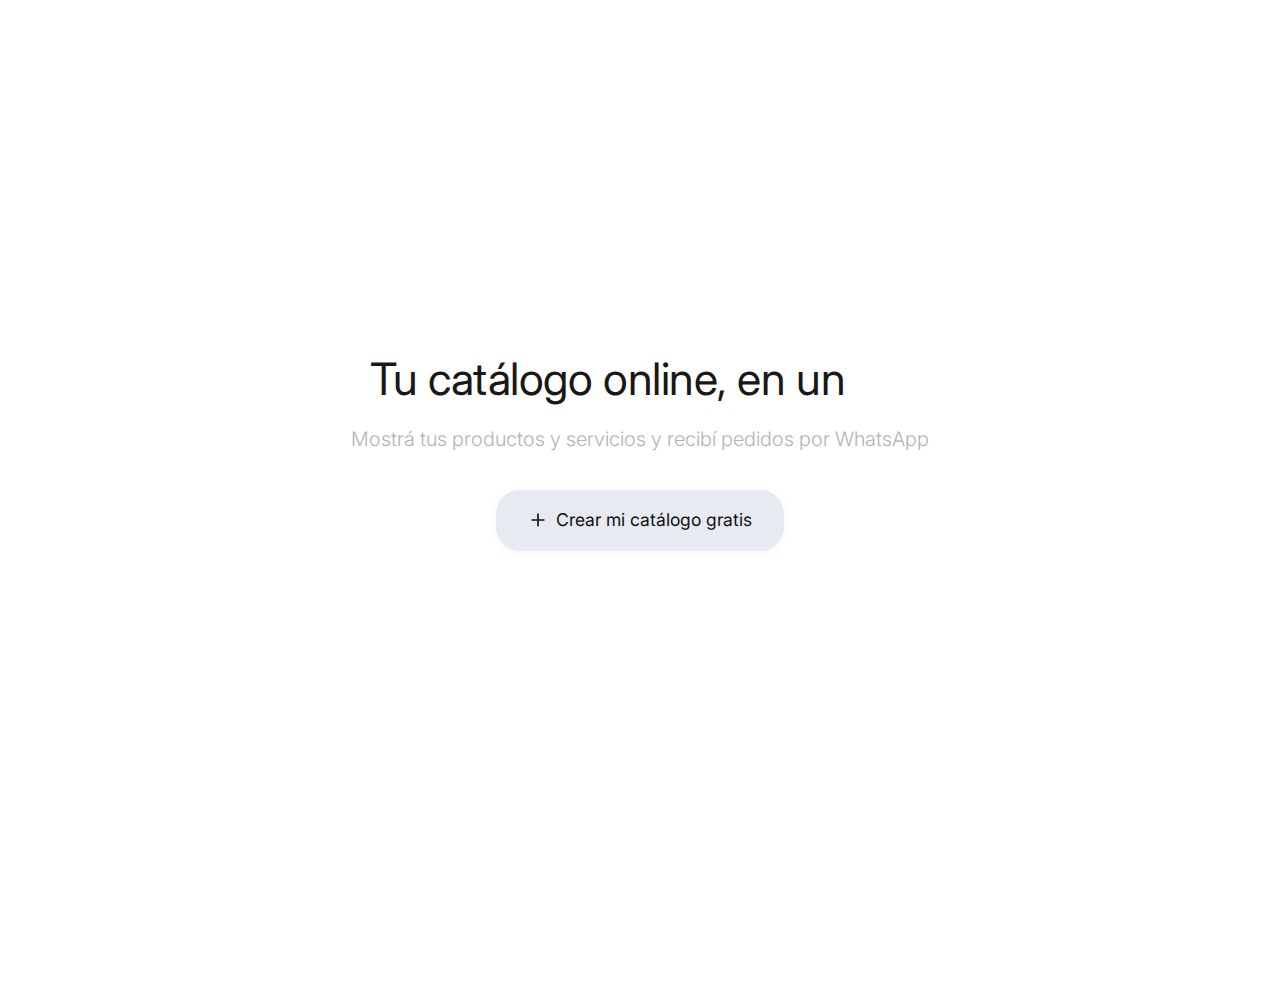
<file: index.html>
<!DOCTYPE html>
<html lang="es">
<head>
  <meta charset="UTF-8">
  <meta name="viewport" content="width=device-width, initial-scale=1.0">
  <title>Catálogo Interactivo - Mostrá tus productos como un profesional</title>
  <link rel="preconnect" href="https://fonts.googleapis.com">
  <link rel="preconnect" href="https://fonts.gstatic.com" crossorigin>
  <link href="https://fonts.googleapis.com/css2?family=Inter:wght@100;200;300;400;500&display=swap" rel="stylesheet">
  <link rel="stylesheet" href="css/style.css">
</head>
<body>
  <main class="hero">
    <div class="hero-content">
      <h1>Tu catálogo online,<br class="mobile-br"> en un <img src="assets/img/clic.png" alt="clic" class="clic-appear clic-img"></h1>
      <p>Mostrá tus productos y servicios<br class="mobile-br"> y recibí pedidos por WhatsApp</p>
      <a href="formulario.html" class="cta-button">
        <svg viewBox="0 0 24 24" fill="none">
          <path d="M12 5v14M5 12h14" stroke="currentColor" stroke-width="2" stroke-linecap="round" stroke-linejoin="round"/>
        </svg>
        Crear mi catálogo gratis
      </a>
    </div>
  </main>
  <footer class="footer">
    <div class="footer-text">Catálogo Interactivo · 2025</div>
  </footer>
</body>
</html>
</file>
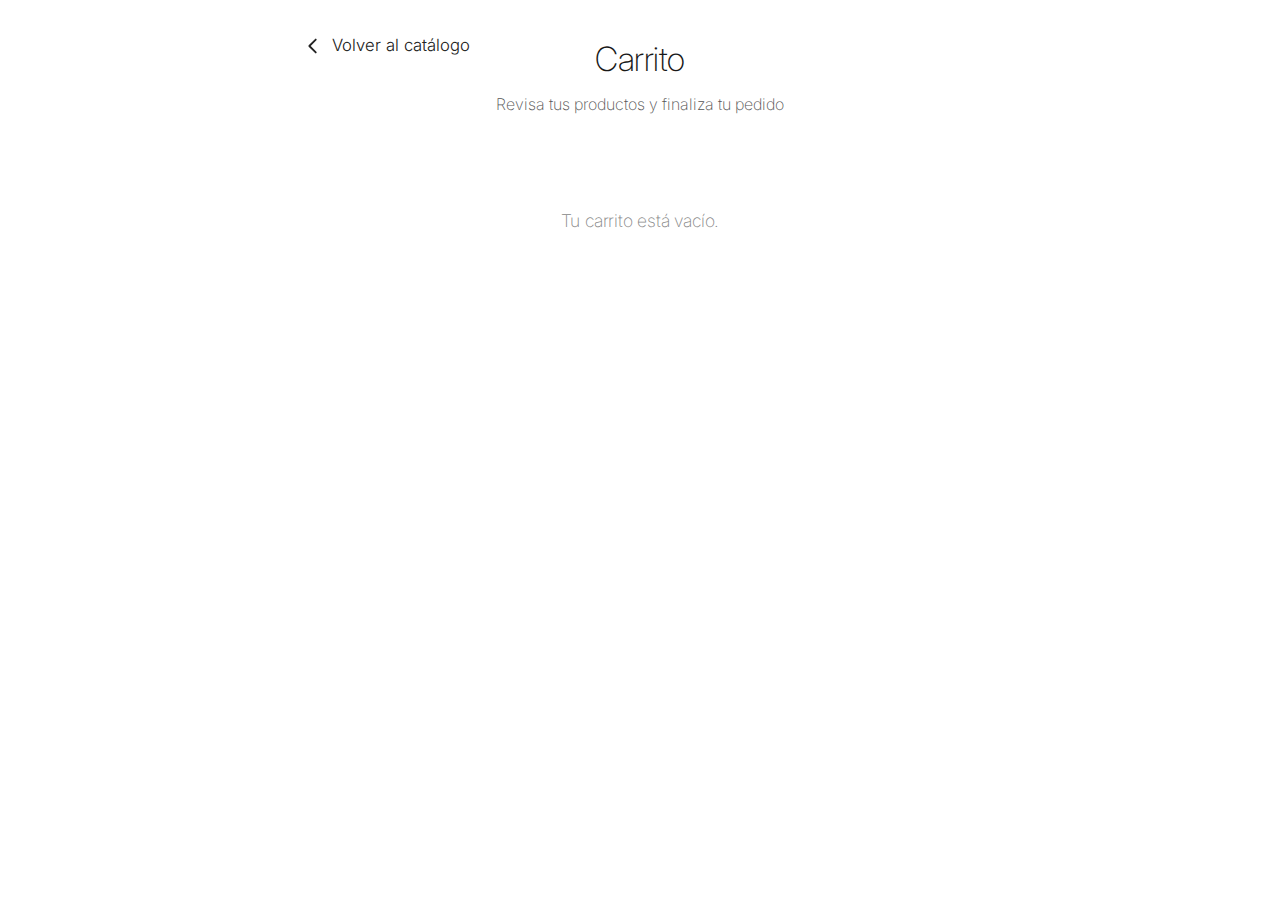
<file: carrito.html>
<!DOCTYPE html>
<html lang="es">
<head>
  <meta charset="UTF-8">
  <meta name="viewport" content="width=device-width, initial-scale=1.0">
  <title>Carrito</title>
  <link rel="preconnect" href="https://fonts.googleapis.com">
  <link rel="preconnect" href="https://fonts.gstatic.com" crossorigin>
  <link href="https://fonts.googleapis.com/css2?family=Inter:wght@100;200;300;400&display=swap" rel="stylesheet">
  <link rel="stylesheet" href="css/style.css">
</head>
<body>
  <header>
    <a href="catalogo.html" class="volver-catalogo">
      <svg viewBox="0 0 24 24" width="22" height="22" fill="none"><path d="M15 19l-7-7 7-7" stroke="currentColor" stroke-width="2" stroke-linecap="round" stroke-linejoin="round"/></svg>
      Volver al catálogo
    </a>
    <h1>Carrito</h1>
    <p>Revisa tus productos y finaliza tu pedido</p>
  </header>
  <main>
    <div id="carritoLista" class="carrito-lista"></div>
    <div id="sinCarrito" class="sin-carrito" style="display:none;">Tu carrito está vacío.</div>
    <div id="carritoTotal" class="carrito-total" style="display:none;">Total: <span>$0.00</span></div>
    <div id="carritoAcciones" class="carrito-acciones" style="display:none;">
      <button id="btnVaciar" class="btn-whatsapp btn-vaciar">
        <svg viewBox="0 0 20 20" fill="none">
          <path d="M3 6h14" stroke="currentColor" stroke-width="1.2" stroke-linecap="round"/>
          <path d="M8 6V4a2 2 0 0 1 2-2h0a2 2 0 0 1 2 2v2" stroke="currentColor" stroke-width="1.2" stroke-linecap="round"/>
          <path d="M15 6v10a2 2 0 0 1-2 2H7a2 2 0 0 1-2-2V6" stroke="currentColor" stroke-width="1.2" stroke-linecap="round"/>
        </svg>
        Vaciar carrito
      </button>
      <a id="btnWhatsapp" class="btn-whatsapp" href="#" target="_blank" rel="noopener">
        <svg viewBox="0 0 20 20" fill="none"><circle cx="10" cy="10" r="8.5" stroke="#222" stroke-width="1.1"/><path d="M7.5 8.5C7.5 8.5 8.5 11 12 12.5" stroke="#222" stroke-width="1.1" stroke-linecap="round"/><path d="M10 2C5.58 2 2 5.58 2 10C2 11.85 2.69 13.55 3.85 14.85L2.5 18L6.15 16.15C7.45 17.31 9.15 18 11 18C15.42 18 19 14.42 19 10C19 5.58 15.42 2 11 2Z" stroke="#222" stroke-width="1.1"/></svg>
        Finalizar pedido por WhatsApp
      </a>
         </div>
   </main>
   
   <!-- Modal de confirmación -->
   <div id="modalBg" class="modal-bg" style="display:none;">
     <div class="modal">
       <div class="modal-icon">
         <svg viewBox="0 0 20 20" fill="none">
           <path d="M3 6h14" stroke="currentColor" stroke-width="1.2" stroke-linecap="round"/>
           <path d="M8 6V4a2 2 0 0 1 2-2h0a2 2 0 0 1 2 2v2" stroke="currentColor" stroke-width="1.2" stroke-linecap="round"/>
           <path d="M15 6v10a2 2 0 0 1-2 2H7a2 2 0 0 1-2-2V6" stroke="currentColor" stroke-width="1.2" stroke-linecap="round"/>
         </svg>
       </div>
       <div class="modal-title">¿Vaciar carrito?</div>
       <div class="modal-text">Esta acción eliminará todos los productos del carrito. No se puede deshacer.</div>
       <div class="modal-buttons">
         <button id="btnCancelar" class="modal-btn modal-btn-cancel">Cancelar</button>
         <button id="btnConfirmar" class="modal-btn modal-btn-confirm">Vaciar carrito</button>
       </div>
     </div>
   </div>
  <script>
    // --- Utilidades ---
    const carritoKey = 'carrito';
    const fallbackImg = 'assets/img/fallback.png';
    function getImagenValida(url) {
      if (!url || url.trim() === '') return '';
      try { 
        new URL(url); 
        return url; 
      } catch { 
        return ''; 
      }
    }
    // --- Estado ---
    let carrito = [];
    // --- Selectores ---
    const carritoLista = document.getElementById('carritoLista');
    const sinCarrito = document.getElementById('sinCarrito');
    const carritoTotal = document.getElementById('carritoTotal');
    const carritoAcciones = document.getElementById('carritoAcciones');
    const btnWhatsapp = document.getElementById('btnWhatsapp');
    const btnVaciar = document.getElementById('btnVaciar');
    
    // --- Modal ---
    const modalBg = document.getElementById('modalBg');
    const btnCancelar = document.getElementById('btnCancelar');
    const btnConfirmar = document.getElementById('btnConfirmar');
    // --- Cargar y renderizar ---
    function cargarCarrito() {
      const data = localStorage.getItem(carritoKey);
      carrito = data ? JSON.parse(data) : [];
    }
    function renderizarCarrito() {
      carritoLista.innerHTML = '';
      if (!carrito.length) {
        sinCarrito.style.display = '';
        carritoTotal.style.display = 'none';
        carritoAcciones.style.display = 'none';
        return;
      }
      sinCarrito.style.display = 'none';
      carritoTotal.style.display = '';
      carritoAcciones.style.display = '';
      let total = 0;
      carrito.forEach((prod, idx) => {
        const item = document.createElement('div');
        item.className = 'carrito-item';
        
        // Verificar si el producto tiene imagen válida
        const imagenValida = getImagenValida(prod.imagen);
        const tieneImagen = imagenValida !== '';
        
        if (tieneImagen) {
          // Imagen
          const img = document.createElement('img');
          img.className = 'carrito-img';
          img.src = imagenValida;
          img.alt = prod.nombre;
          item.appendChild(img);
        } else {
          // Sin imagen - agregar placeholder invisible para mantener alineación
          const placeholder = document.createElement('div');
          placeholder.className = 'carrito-img-placeholder';
          item.appendChild(placeholder);
        }
        // Info
        const info = document.createElement('div');
        info.className = 'carrito-info';
        const nombre = document.createElement('div');
        nombre.className = 'carrito-nombre';
        nombre.textContent = prod.nombre;
        info.appendChild(nombre);
        const precio = document.createElement('div');
        precio.className = 'carrito-precio';
        precio.textContent = `$${Number(prod.precio).toFixed(2)}`;
        info.appendChild(precio);
        
        // Controles de cantidad
        const cantidadControls = document.createElement('div');
        cantidadControls.className = 'carrito-cantidad-controls';
        
        const btnMenos = document.createElement('button');
        btnMenos.className = 'cantidad-btn';
        btnMenos.textContent = '−';
        btnMenos.onclick = () => cambiarCantidad(idx, -1);
        if ((prod.cantidad || 1) <= 1) {
          btnMenos.disabled = true;
        }
        
        const cantidadDisplay = document.createElement('div');
        cantidadDisplay.className = 'cantidad-display';
        cantidadDisplay.textContent = prod.cantidad || 1;
        
        const btnMas = document.createElement('button');
        btnMas.className = 'cantidad-btn';
        btnMas.textContent = '+';
        btnMas.onclick = () => cambiarCantidad(idx, 1);
        
        cantidadControls.appendChild(btnMenos);
        cantidadControls.appendChild(cantidadDisplay);
        cantidadControls.appendChild(btnMas);
        info.appendChild(cantidadControls);
        item.appendChild(info);
        // Eliminar
        const btnEliminar = document.createElement('button');
        btnEliminar.className = 'carrito-eliminar';
        btnEliminar.innerHTML = `<svg viewBox="0 0 20 20" fill="none"><line x1="5.5" y1="5.5" x2="14.5" y2="14.5" stroke="#222" stroke-width="1.1" stroke-linecap="round"/><line x1="14.5" y1="5.5" x2="5.5" y2="14.5" stroke="#222" stroke-width="1.1" stroke-linecap="round"/></svg>`;
        btnEliminar.onclick = () => eliminarProducto(idx);
        item.appendChild(btnEliminar);
        carritoLista.appendChild(item);
        total += (Number(prod.precio) * (prod.cantidad || 1));
      });
      carritoTotal.querySelector('span').textContent = `$${total.toFixed(2)}`;
      btnWhatsapp.href = generarLinkWhatsapp();
    }
    // --- Eliminar producto ---
    function eliminarProducto(idx) {
      const prod = carrito[idx];
      carrito.splice(idx, 1);
      localStorage.setItem(carritoKey, JSON.stringify(carrito));
      renderizarCarrito();
      mostrarFeedback(`Eliminado: ${prod.nombre}`);
    }
    
    // --- Modal de confirmación ---
    function mostrarModalVaciar() {
      modalBg.style.display = 'flex';
      setTimeout(() => { btnCancelar.focus(); }, 100);
    }
    
    function cerrarModal() {
      modalBg.style.display = 'none';
    }
    
    function vaciarCarrito() {
      localStorage.removeItem(carritoKey);
      carrito = [];
      renderizarCarrito();
      cerrarModal();
      mostrarFeedback('Carrito vaciado');
    }
    
    // --- Cambiar cantidad ---
    function cambiarCantidad(idx, delta) {
      const prod = carrito[idx];
      const nuevaCantidad = (prod.cantidad || 1) + delta;
      
      if (nuevaCantidad <= 0) {
        // Si la cantidad llega a 0, eliminar el producto
        eliminarProducto(idx);
        return;
      }
      
      // Limitar a máximo 99 productos
      if (nuevaCantidad > 99) {
        mostrarFeedback('Máximo 99 unidades por producto');
        return;
      }
      
      prod.cantidad = nuevaCantidad;
      localStorage.setItem(carritoKey, JSON.stringify(carrito));
      renderizarCarrito();
      
      const mensaje = delta > 0 ? `+1 ${prod.nombre}` : `-1 ${prod.nombre}`;
      mostrarFeedback(mensaje);
    }
    // --- WhatsApp link ---
    function generarLinkWhatsapp() {
      if (!carrito.length) return '#';
      let mensaje = '¡Hola! Quiero pedir lo siguiente:%0A';
      let total = 0;
      carrito.forEach(prod => {
        mensaje += `• ${prod.nombre} x${prod.cantidad || 1} - $${Number(prod.precio).toFixed(2)}%0A`;
        total += (Number(prod.precio) * (prod.cantidad || 1));
      });
      mensaje += `%0ATotal: $${total.toFixed(2)}`;
      return `https://wa.me/?text=${mensaje}`;
    }
    // --- Feedback visual ---
    function mostrarFeedback(msg) {
      const toast = document.createElement('div');
      toast.textContent = msg;
      toast.style.position = 'fixed';
      toast.style.bottom = '32px';
      toast.style.left = '50%';
      toast.style.transform = 'translateX(-50%)';
      toast.style.background = '#fff';
      toast.style.color = '#181818';
      toast.style.fontFamily = 'Inter, system-ui, sans-serif';
      toast.style.fontWeight = '200';
      toast.style.fontSize = '1.05rem';
      toast.style.padding = '10px 22px';
      toast.style.borderRadius = '999px';
      toast.style.boxShadow = '0 2px 16px 0 rgba(30,32,37,0.10)';
      toast.style.zIndex = '2000';
      toast.style.opacity = '0';
      toast.style.transition = 'opacity .22s cubic-bezier(.4,0,.2,1)';
      document.body.appendChild(toast);
      setTimeout(() => { toast.style.opacity = '1'; }, 10);
      setTimeout(() => { toast.style.opacity = '0'; }, 1700);
      setTimeout(() => { toast.remove(); }, 2000);
    }
    // --- Event listeners ---
    btnVaciar.onclick = mostrarModalVaciar;
    btnCancelar.onclick = cerrarModal;
    btnConfirmar.onclick = vaciarCarrito;

    // --- Finalizar compra: limpieza y redirección después de WhatsApp ---
    btnWhatsapp.addEventListener('click', function(e) {
      // Permitir abrir WhatsApp (por enlace)
      setTimeout(() => {
        localStorage.removeItem(carritoKey);
        mostrarFeedback('¡Gracias por tu compra!');
        setTimeout(() => {
          window.location.href = 'index.html';
        }, 1200);
      }, 500); // Da tiempo a WhatsApp abrirse
    });
    
    // Cerrar modal con Escape
    document.addEventListener('keydown', (e) => {
      if (e.key === 'Escape' && modalBg.style.display === 'flex') {
        cerrarModal();
      }
    });
    
    // Cerrar modal al hacer clic fuera
    modalBg.onclick = (e) => {
      if (e.target === modalBg) {
        cerrarModal();
      }
    };
    
    // --- Inicialización ---
    cargarCarrito();
    renderizarCarrito();
  </script>
</body>
</html>
</file>
<file: css/style.css>
/* Paleta y variables globales */
:root {
  --color-bg: #fff;
  --color-text: #222;
  --color-text-secondary: #b3b3b3;
  --color-border: #d9d9e3;
  --color-btn: #e7eaf0;
  --color-btn-hover: #f3f3f7;
  --color-btn-text: #111;
  --color-icon: #222;
  --color-icon-hover: #555;
  --radius: 24px;
  --transition: all 0.3s ease;
  --font-main: 'Inter', system-ui, 'Segoe UI', Arial, sans-serif;
}

/* Reset y estilos base */
* {
  margin: 0;
  padding: 0;
  box-sizing: border-box;
}
html, body {
  height: 100%;
  background: var(--color-bg);
  color: var(--color-text);
  font-family: var(--font-main);
  font-size: 16px;
  font-weight: 400;
  line-height: 1.6;
  overflow-x: hidden;
}
body {
  display: flex;
  flex-direction: column;
  min-height: 100vh;
}

/* Hero principal */
.hero {
  flex: 1;
  display: flex;
  flex-direction: column;
  align-items: center;
  justify-content: center;
  text-align: center;
  padding: 0 1rem;
  min-height: 100svh;
  max-width: 100%;
  margin: 0 auto;
  animation: fadeInUp 0.8s ease-out;
}
.hero-content {
  max-width: 600px;
  width: 100%;
  display: flex;
  flex-direction: column;
  align-items: center;
  justify-content: center;
}
.hero h1 {
  font-size: clamp(2.2rem, 6vw, 2.8rem);
  font-weight: 400;
  line-height: 1.15;
  margin-bottom: 1.1rem;
  letter-spacing: -0.01em;
  animation: fadeInUp 0.8s ease-out 0.2s both;
  white-space: normal;
  overflow: visible;
  text-overflow: unset;
}
.hero p {
  font-size: clamp(1.1rem, 3vw, 1.25rem);
  font-weight: 300;
  color: var(--color-text-secondary);
  margin-bottom: 2.2rem;
  animation: fadeInUp 0.8s ease-out 0.4s both;
  white-space: normal;
  overflow: visible;
  text-overflow: unset;
}

/* Botón principal (CTA) */
.cta-button {
  display: inline-flex;
  align-items: center;
  gap: 0.5rem;
  background: var(--color-btn);
  color: var(--color-btn-text);
  border: none;
  border-radius: var(--radius);
  padding: 1rem 2rem;
  font-size: 1.1rem;
  font-weight: 400;
  font-family: var(--font-main);
  text-decoration: none;
  cursor: pointer;
  transition: var(--transition);
  box-shadow: 0 2px 12px rgba(0,0,0,0.04);
  animation: fadeInUp 0.8s ease-out 0.8s both;
}
.cta-button:hover {
  background: var(--color-btn-hover);
  transform: scale(1.04);
  box-shadow: 0 4px 20px rgba(0,0,0,0.1);
}
.cta-button svg {
  width: 20px;
  height: 20px;
  stroke: currentColor;
  stroke-width: 2;
}

/* Footer */
.footer {
  padding: 2rem;
  text-align: center;
  border-top: 1px solid var(--color-border);
  margin-top: auto;
  animation: fadeInUp 0.8s ease-out 1.2s both;
}
.footer-text {
  font-size: 0.9rem;
  font-weight: 300;
  color: var(--color-text-secondary);
}

/* Animaciones */
@keyframes fadeInUp {
  from {
    opacity: 0;
    transform: translateY(12px);
  }
  to {
    opacity: 1;
    transform: translateY(0);
  }
}

/* Responsive y mobile */
.mobile-br { display: none; }
@media (max-width: 600px) { .mobile-br { display: inline; } }
@media (max-width: 768px) {
  .hero {
    padding: 1.5rem;
  }
  .hero h1 {
    font-size: 2.2rem;
  }
  .hero p {
    font-size: 1.1rem;
  }
  .cta-button {
    padding: 0.9rem 1.8rem;
    font-size: 1rem;
  }
  .footer {
    padding: 1.5rem;
  }
}
@media (max-width: 600px) {
  .hero {
    padding: 0 0.5rem;
    min-height: 100svh;
  }
  .hero h1 {
    font-size: 2.1rem;
  }
  .hero p {
    font-size: 1.08rem;
  }
}
@media (max-width: 400px) {
  .hero {
    padding: 0 0.2rem;
    min-height: 100svh;
  }
  .hero h1 {
    font-size: 1.5rem;
  }
  .hero p {
    font-size: 0.98rem;
  }
}

/* Animación de imagen "clic" en el hero */
.clic-appear {
  opacity: 0;
  transform: scale(0.8);
  animation: clicPopIn 0.5s cubic-bezier(.4,0,.2,1) 1.2s forwards;
  will-change: opacity, transform;
  transition: none;
}
.clic-img {
  height: 1.2em;
  vertical-align: -0.18em;
  display: inline;
}
@keyframes clicPopIn {
  from { opacity: 0; transform: scale(0.8); }
  to   { opacity: 1; transform: scale(1); }
}

/* =========================
   Estilos centralizados de catalogo.html
   ========================= */
:root {
  --color-bg: #fff;
  --color-text: #181818;
  --color-gray: #f5f6fa;
  --color-gray2: #e9eaee;
  --color-accent: #e3e8f0;
  --color-shadow: 0 2px 16px 0 rgba(30,32,37,0.07);
  --color-btn: #f3f5fa;
  --color-btn-hover: #e3e8f0;
  --color-border: #e5e7eb;
  --radius: 18px;
  --transition: .18s cubic-bezier(.4,0,.2,1);
  --font-main: 'Inter', system-ui, sans-serif;
}
html, body {
  height: 100%;
  margin: 0;
  padding: 0;
  background: var(--color-bg);
  color: var(--color-text);
  font-family: var(--font-main);
  font-weight: 300;
  font-size: 16px;
  min-height: 100vh;
  box-sizing: border-box;
}
body {
  display: flex;
  flex-direction: column;
  min-height: 100vh;
  align-items: center;
  justify-content: flex-start;
  background: var(--color-bg);
}
header {
  width: 100%;
  max-width: 700px;
  margin: 0 auto 18px auto;
  padding: 32px 0 0 0;
  text-align: center;
}
header h1 {
  font-size: 2.1rem;
  font-weight: 200;
  margin: 0 0 6px 0;
  letter-spacing: -0.5px;
}
header p {
  color: #555;
  font-size: 1rem;
  font-weight: 200;
  margin: 0;
}
.catalogo-grid {
  display: grid;
  grid-template-columns: repeat(auto-fit, minmax(240px, 1fr));
  gap: 28px;
  width: 100%;
  max-width: 900px;
  margin: 0 auto;
  padding: 0 16px 32px 16px;
  box-sizing: border-box;
}
.producto-card {
  background: var(--color-gray);
  border-radius: var(--radius);
  box-shadow: var(--color-shadow);
  padding: 0 0 22px 0;
  display: flex;
  flex-direction: column;
  align-items: stretch;
  justify-content: stretch;
  transition: box-shadow var(--transition), transform var(--transition);
  cursor: pointer;
  border: none;
  min-height: 340px;
  position: relative;
  overflow: hidden;
  animation: fadeInSlide .5s cubic-bezier(.4,0,.2,1);
}
.producto-card:hover {
  box-shadow: 0 4px 32px 0 rgba(30,32,37,0.10);
  transform: translateY(-2px) scale(1.012);
}
.producto-card.sin-imagen {
  padding: 24px 20px 22px 20px;
  justify-content: center;
  min-height: 280px;
}
.producto-card.sin-imagen .producto-info {
  justify-content: center;
  gap: 16px;
  padding-bottom: 0;
}
.producto-card.sin-imagen .producto-nombre {
  font-size: 1.2rem;
  margin-bottom: 4px;
}
.producto-card.sin-imagen .producto-precio {
  font-size: 1.1rem;
  margin-bottom: 8px;
}
.producto-card.sin-imagen .producto-btns {
  margin-top: 8px;
  padding-top: 0;
}
.producto-img {
  width: 100%;
  max-width: 100%;
  height: 170px;
  object-fit: contain;
  border-radius: 0 0 12px 12px;
  margin: 0;
  background: #f5f6fa;
  box-shadow: 0 1px 6px 0 rgba(30,32,37,0.04);
  border: none;
  display: block;
  flex-shrink: 0;
}
.producto-info {
  display: flex;
  flex-direction: column;
  align-items: center;
  justify-content: flex-end;
  flex: 1 1 auto;
  margin-top: 0;
  margin-bottom: 0;
  gap: 18px;
  padding-top: 24px;
  padding-bottom: 18px;
}
.producto-nombre {
  color: #222;
  font-size: 1.13rem;
  font-weight: 400;
  font-family: 'Inter', system-ui, sans-serif;
  text-align: center;
  margin: 10px 0 4px 0;
  letter-spacing: -0.5px;
  line-height: 1.2;
  max-width: 90%;
  overflow: hidden;
  text-overflow: ellipsis;
  white-space: nowrap;
  background: none;
  position: static;
  z-index: auto;
  display: block;
  opacity: 1;
}
.producto-precio {
  font-size: 1.05rem;
  font-weight: 300;
  color: #222;
  text-align: center;
  margin: 0 0 16px 0;
}
.producto-btns {
  display: flex;
  gap: 10px;
  margin-top: auto;
  justify-content: center;
  width: 100%;
  padding-bottom: 8px;
  padding-top: 10px;
}
.btn-agregar {
  background: var(--color-btn);
  color: #181818;
  border: none;
  border-radius: 999px;
  padding: 10px 22px 10px 18px;
  font-size: 1rem;
  font-family: var(--font-main);
  font-weight: 200;
  cursor: pointer;
  box-shadow: 0 4px 24px 0 rgba(30,32,37,0.18);
  display: flex;
  align-items: center;
  gap: 6px;
  transition: background var(--transition), transform var(--transition), color var(--transition), box-shadow 0.22s cubic-bezier(.4,0,.2,1);
  outline: none;
}
.btn-agregar svg {
  width: 18px;
  height: 18px;
  stroke: #181818;
  stroke-width: 1.2;
  transition: stroke var(--transition);
}
.btn-agregar:hover, .btn-agregar:focus {
  background: var(--color-btn-hover);
  color: #555;
  transform: scale(1.04);
  box-shadow: 0 8px 32px 0 rgba(30,32,37,0.22);
}
.btn-agregar:hover svg, .btn-agregar:focus svg {
  stroke: #555;
}
.producto-card .ver-detalle {
  position: absolute;
  top: 10px;
  right: 10px;
  background: none;
  border: none;
  padding: 4px;
  border-radius: 50%;
  cursor: pointer;
  transition: background var(--transition);
  display: flex;
  align-items: center;
  justify-content: center;
}
.producto-card .ver-detalle svg {
  width: 18px;
  height: 18px;
  stroke: #181818;
  stroke-width: 1.2;
  transition: stroke var(--transition);
}
.producto-card .ver-detalle:hover, .producto-card .ver-detalle:focus {
  background: var(--color-btn-hover);
}
.producto-card .ver-detalle:hover svg, .producto-card .ver-detalle:focus svg {
  stroke: #555;
}
.modal-bg {
  position: fixed;
  top: 0; left: 0; right: 0; bottom: 0;
  background: rgba(30,32,37,0.13);
  z-index: 1000;
  display: flex;
  align-items: center;
  justify-content: center;
  animation: fadeInBg .22s cubic-bezier(.4,0,.2,1);
}
.modal {
  background: #fff;
  border-radius: 24px;
  box-shadow: 0 8px 48px 0 rgba(30,32,37,0.13);
  max-width: 370px;
  width: 96vw;
  padding: 0 0 18px 0;
  display: flex;
  flex-direction: column;
  align-items: center;
  position: relative;
  animation: fadeInScale 0.32s cubic-bezier(.4,0,.2,1);
}
.modal-img {
  width: 100%;
  max-width: 340px;
  height: 220px;
  object-fit: cover;
  border-top-left-radius: 24px;
  border-top-right-radius: 24px;
  background: #f3f3f7;
  margin-bottom: 1.1rem;
  display: block;
}
.modal-nombre {
  font-size: 1.15rem;
  font-weight: 500;
  color: #222;
  margin-bottom: 0.2rem;
  word-break: break-word;
  text-align: center;
}
.modal-precio {
  font-size: 1.1rem;
  font-weight: 600;
  color: #222;
  margin-bottom: 0.7rem;
  text-align: center;
}
.modal-descripcion {
  font-size: 0.98rem;
  color: #555;
  margin-bottom: 0.5rem;
  font-weight: 300;
  text-align: center;
}
.modal-cerrar {
  position: absolute;
  top: 0.7em;
  right: 1em;
  background: none;
  border: none;
  font-size: 2rem;
  color: #b3b3b3;
  cursor: pointer;
  transition: color 0.2s;
  z-index: 2;
}
.modal-cerrar:hover {
  color: #222;
}
@keyframes fadeInBg {
  from { opacity: 0; }
  to { opacity: 1; }
}
@keyframes fadeInScale {
  from { opacity: 0; transform: scale(0.92) translateY(24px); }
  to { opacity: 1; transform: scale(1) translateY(0); }
}

/* Estilos centralizados para formulario.html */

.formulario-main {
  max-width: 420px;
  margin: 0 auto;
  padding: 3.5rem 1.2rem 2.5rem 1.2rem;
  background: #fff;
  border-radius: 32px;
  box-shadow: 0 8px 32px rgba(0,0,0,0.13);
  display: flex;
  flex-direction: column;
  align-items: stretch;
}

.formulario-header {
  margin-bottom: 2.2rem;
}

.formulario-titulo {
  font-family: 'Inter', system-ui, 'Segoe UI', Arial, sans-serif;
  font-weight: 400;
  font-size: clamp(1.3rem, 4vw, 2.1rem);
  line-height: 1.1;
  letter-spacing: -0.02em;
  color: #222;
  margin: 0 0 1.2rem 0;
  text-align: center;
}

.formulario-subtitulo {
  font-family: 'Inter', system-ui, 'Segoe UI', Arial, sans-serif;
  font-weight: 300;
  color: #b3b3b3;
  letter-spacing: -0.02em;
  line-height: 1.3;
  text-align: center;
}

.form-group {
  margin-bottom: 1.3rem;
  display: flex;
  flex-direction: column;
  gap: 0.4rem;
}

.form-group label {
  font-family: 'Inter', system-ui, sans-serif;
  font-size: 1rem;
  color: #222;
  font-weight: 400;
  margin-bottom: 0.2rem;
}

.input-text,
.input-number,
.input-url,
.input-textarea {
  width: 100%;
  font-family: 'Inter', system-ui, sans-serif;
  font-size: 1rem;
  font-weight: 400;
  padding: 0.7rem 0.9rem;
  border: 1px solid #d9d9e3;
  border-radius: 24px;
  background: #fff;
  color: #222;
  outline: none;
  box-shadow: 0 2px 12px rgba(0,0,0,0.07);
  transition: border 0.2s, box-shadow 0.2s;
  resize: none;
}

.input-text:focus,
.input-number:focus,
.input-url:focus,
.input-textarea:focus {
  border-color: #b3b3b3;
  box-shadow: 0 4px 20px rgba(45,137,239,0.09);
}

.input-text::placeholder,
.input-number::placeholder,
.input-url::placeholder,
.input-textarea::placeholder {
  color: #b3b3b3;
  font-weight: 300;
  opacity: 1;
}

.btn-agregar {
  width: 100%;
  background: #e7eaf0;
  color: #111;
  border: none;
  border-radius: 24px;
  padding: 1rem 0;
  font-size: 1.1rem;
  font-family: 'Inter', system-ui, sans-serif;
  font-weight: 400;
  cursor: pointer;
  transition: background 0.2s, box-shadow 0.2s, transform 0.18s;
  box-shadow: 0 2px 12px rgba(0,0,0,0.07);
  margin-top: 0.5rem;
  text-align: center;
  display: flex;
  align-items: center;
  justify-content: center;
}

.btn-agregar:hover:not(:disabled),
.btn-agregar:focus-visible:not(:disabled) {
  background: #f3f3f7;
  box-shadow: 0 4px 20px rgba(45,137,239,0.09);
  transform: scale(1.04);
}

.input-icon-btn {
  background: none;
  border: none;
  padding: 0 0.5em;
  display: flex;
  align-items: center;
  cursor: pointer;
  transition: transform 0.18s, color 0.18s;
  color: #222;
}

.input-icon-btn svg {
  stroke: #222;
  stroke-width: 1.7;
  transition: stroke 0.18s, transform 0.18s;
}

.input-icon-btn:hover,
.input-icon-btn:focus {
  color: #555;
  transform: scale(1.1);
}

.input-icon-btn:hover svg,
.input-icon-btn:focus svg {
  stroke: #555;
}

.input-file-image {
  display: none;
}

.campo-obligatorio {
  color: #e74c3c;
  font-weight: 600;
  cursor: help;
  font-size: 1.1em;
}

@media (max-width: 600px) {
  .formulario-main {
    padding: 2.2rem 0.5rem 1.2rem 0.5rem;
    border-radius: 0;
    box-shadow: none;
  }
}

/* Estilos para productos agregados en el carrito */
.productos-lista-section {
  margin-top: 2.5rem;
  padding: 0;
  border: none;
  text-align: left;
  background: none;
}
.productos-lista-titulo {
  font-size: 1.08rem;
  font-weight: 400;
  color: #222;
  margin-bottom: 1.1rem;
  margin-left: 0.1rem;
  letter-spacing: -0.01em;
}
.productos-lista-contenedor {
  display: flex;
  flex-direction: column;
  gap: 0.7rem;
  margin-bottom: 1.2rem;
  width: 100%;
}
.producto-item {
  display: flex;
  align-items: center;
  justify-content: space-between;
  padding: 0.7rem 0.2rem 0.7rem 0.2rem;
  border-radius: 18px;
  background: none;
  box-shadow: none;
  font-size: 1rem;
  color: #222;
  font-family: 'Inter', system-ui, sans-serif;
  font-weight: 400;
  gap: 0.7rem;
}
.producto-nombre {
  flex: 1 1 0;
  min-width: 0;
  font-size: 1rem;
  color: #222;
  font-weight: 400;
  overflow: hidden;
  text-overflow: ellipsis;
  white-space: nowrap;
}
.producto-precio {
  font-size: 1rem;
  color: #222;
  font-weight: 400;
  margin: 0 0.7rem;
  white-space: nowrap;
}
.producto-acciones {
  position: relative;
  display: flex;
  align-items: center;
  gap: 0.5rem;
}
.producto-acciones button {
  background: none;
  border: none;
  padding: 0.2em;
  cursor: pointer;
  color: #222;
  transition: color 0.18s, transform 0.18s;
  display: flex;
  align-items: center;
}
.producto-acciones button:hover,
.producto-acciones button:focus {
  color: #555;
  transform: scale(1.1);
}
.producto-acciones svg {
  width: 1.05em;
  height: 1.05em;
  stroke: currentColor;
  stroke-width: 1.1;
  transition: stroke 0.18s, transform 0.18s;
}
.btn-crear-catalogo {
  width: 100%;
  background: #e7eaf0;
  color: #111;
  border: 1px solid #d9d9e3;
  border-radius: 24px;
  padding: 1rem 0;
  font-size: 1.1rem;
  font-family: 'Inter', system-ui, sans-serif;
  font-weight: 400;
  cursor: pointer;
  margin-top: 1.2rem;
  transition: background 0.2s, box-shadow 0.2s, transform 0.18s;
  box-shadow: 0 2px 12px rgba(0,0,0,0.07);
}
.btn-crear-catalogo:hover:not(:disabled),
.btn-crear-catalogo:focus-visible:not(:disabled) {
  background: #f3f3f7;
  box-shadow: 0 4px 20px rgba(45,137,239,0.09);
  transform: scale(1.04);
}
.btn-crear-catalogo:disabled {
  background: #f3f3f7;
  color: #b3b3b3;
  cursor: not-allowed;
  border: 1px solid #e7eaf0;
}

/* Ajustes de alineación y estilo para el tooltip del producto */
.tooltip-producto {
  position: absolute;
  left: 100%;
  top: 50%;
  transform: translateY(-60%) translateX(24px);
  min-width: 260px;
  max-width: 340px;
  background: #fff;
  border-radius: 24px;
  box-shadow: 0 8px 32px rgba(0,0,0,0.13);
  padding: 1.5rem 1.2rem 1.2rem 1.2rem;
  z-index: 20;
  display: flex;
  flex-direction: column;
  align-items: center;
  gap: 1.1rem;
  opacity: 0;
  pointer-events: none;
  transition: opacity 0.22s, transform 0.22s;
  animation: tooltipSlideIn 0.32s cubic-bezier(.4,0,.2,1) forwards;
  text-align: center;
}

.tooltip-producto.visible {
  opacity: 1;
  pointer-events: auto;
}

.tooltip-producto .tooltip-nombre {
  font-size: 1.1rem;
  font-weight: 500;
  color: #222;
  margin-bottom: 0.2rem;
  word-break: break-word;
  text-align: center;
}

.tooltip-producto .tooltip-precio {
  font-size: 1.1rem;
  font-weight: 600;
  color: #222;
  margin-bottom: 0.7rem;
  text-align: center;
}

.tooltip-producto .btn-agregar {
  width: 100%;
  margin-top: 0.5rem;
  text-align: center;
  display: flex;
  align-items: center;
  justify-content: center;
}

/* Estilos para la barra superior del catálogo con alineación precisa */
.toolbar {
  position: sticky;
  top: 0;
  left: 0;
  width: 100%;
  background: #fff;
  z-index: 100;
  box-shadow: none;
  transition: box-shadow 0.22s cubic-bezier(.4,0,.2,1);
  display: flex;
  align-items: center;
  justify-content: flex-end;
  padding: 0.5rem 1.5rem 0.5rem 1.5rem;
  min-height: 56px;
}
.toolbar.toolbar-shadow {
  box-shadow: 0 8px 24px -4px rgba(30,32,37,0.18);
}
.icon-bar {
  display: flex;
  align-items: center;
  gap: 1.2rem;
  margin-left: auto;
}
.icon-btn {
  background: none;
  border: none;
  padding: 0.3em;
  border-radius: 50%;
  cursor: pointer;
  display: flex;
  align-items: center;
  justify-content: center;
  transition: background 0.18s;
  position: relative;
}
.icon-btn:hover .toolbar-img,
.icon-btn:focus .toolbar-img {
  transform: scale(1.13);
}
.icon-btn:hover, .icon-btn:focus {
  background: none;
}
.toolbar-img {
  width: 48px;
  height: 48px;
  object-fit: contain;
  display: block;
}
.carrito-icon {
  position: relative;
}
.carrito-contador {
  position: absolute;
  top: 18px;
  right: -7px;
  background: #2d89ef;
  color: #fff;
  font-size: 1rem;
  font-weight: 600;
  border-radius: 50%;
  min-width: 22px;
  height: 22px;
  display: flex;
  align-items: center;
  justify-content: center;
  box-shadow: 0 2px 8px rgba(0,0,0,0.10);
  padding: 0 6px;
  z-index: 2;
}

.icon-btn:not(.carrito-icon) .toolbar-img {
  width: 36px;
  height: 36px;
}
.carrito-icon .toolbar-img {
  width: 48px;
  height: 48px;
}

.producto-item .producto-nombre {
  color: #222;
  font-size: 1rem;
  font-weight: 400;
  font-family: 'Inter', system-ui, sans-serif;
  background: none;
  margin: 0;
  padding: 0;
  display: block;
  text-align: left;
  letter-spacing: -0.5px;
  line-height: 1.2;
  max-width: 100%;
  overflow: hidden;
  text-overflow: ellipsis;
  white-space: nowrap;
} 

/* Estilos centralizados para carrito.html */
:root {
  --color-bg: #fff;
  --color-text: #181818;
  --color-gray: #f5f6fa;
  --color-gray2: #e9eaee;
  --color-accent: #e3e8f0;
  --color-shadow: 0 2px 12px 0 rgba(30,32,37,0.07);
  --color-btn: #e7eaf0;
  --color-btn-hover: #e3e8f0;
  --color-border: #e5e7eb;
  --radius: 24px;
  --transition: .18s cubic-bezier(.4,0,.2,1);
  --font-main: 'Inter', system-ui, sans-serif;
}
html, body {
  height: 100%;
  margin: 0;
  padding: 0;
  background: var(--color-bg);
  color: var(--color-text);
  font-family: var(--font-main);
  font-weight: 300;
  font-size: 16px;
  min-height: 100vh;
  box-sizing: border-box;
}
body {
  display: flex;
  flex-direction: column;
  min-height: 100vh;
  align-items: center;
  justify-content: flex-start;
  background: var(--color-bg);
}
header {
  width: 100%;
  max-width: 700px;
  margin: 0 auto 18px auto;
  padding: 32px 0 0 0;
  text-align: center;
  position: relative;
}
header h1 {
  font-size: 2.1rem;
  font-weight: 200;
  margin: 0 0 6px 0;
  letter-spacing: -0.5px;
}
header p {
  color: #555;
  font-size: 1rem;
  font-weight: 200;
  margin: 0;
}
.carrito-lista {
  width: 100%;
  max-width: 600px;
  margin: 0 auto;
  padding: 0 8px 24px 8px;
  display: flex;
  flex-direction: column;
  gap: 18px;
  box-sizing: border-box;
}
.carrito-item {
  display: flex;
  align-items: center;
  background: var(--color-gray);
  border-radius: var(--radius);
  box-shadow: var(--color-shadow);
  padding: 10px 16px;
  gap: 16px;
  min-height: 80px;
  position: relative;
  animation: fadeInSlide .4s cubic-bezier(.4,0,.2,1);
  transition: box-shadow var(--transition), transform var(--transition);
}
.carrito-item:hover {
  box-shadow: 0 4px 24px 0 rgba(30,32,37,0.10);
  transform: scale(1.012);
}
.carrito-img {
  width: 54px;
  height: 54px;
  object-fit: cover;
  border-radius: 14px;
  background: var(--color-gray2);
  box-shadow: 0 1px 6px 0 rgba(30,32,37,0.04);
  border: none;
  flex-shrink: 0;
  display: block;
}
.carrito-item.sin-imagen {
  padding-left: 16px;
}
.carrito-item.sin-imagen .carrito-info {
  margin-left: 0;
}
.carrito-img-placeholder {
  width: 54px;
  height: 54px;
  flex-shrink: 0;
  visibility: hidden;
}
.carrito-info {
  flex: 1 1 auto;
  display: flex;
  flex-direction: column;
  gap: 2px;
  min-width: 0;
}
.carrito-nombre {
  font-size: 1.08rem;
  font-weight: 200;
  color: var(--color-text);
  letter-spacing: -0.5px;
  text-align: left;
  line-height: 1.2;
  white-space: nowrap;
  overflow: hidden;
  text-overflow: ellipsis;
  max-width: 220px;
}
.carrito-precio {
  font-size: 1rem;
  font-weight: 300;
  color: #222;
  margin: 0;
  text-align: left;
}
.carrito-cantidad {
  font-size: 0.98rem;
  font-weight: 300;
  color: #444;
  margin: 0 0 0 2px;
  text-align: left;
  opacity: 0.8;
}
.carrito-eliminar {
  background: none;
  border: none;
  border-radius: 50%;
  padding: 6px;
  margin-left: 8px;
  cursor: pointer;
  display: flex;
  align-items: center;
  justify-content: center;
  transition: background var(--transition);
  outline: none;
}
.carrito-eliminar svg {
  width: 22px;
  height: 22px;
  stroke: #222;
  stroke-width: 1.3;
  transition: stroke var(--transition);
}
.carrito-eliminar:hover, .carrito-eliminar:focus {
  background: var(--color-btn-hover);
}
.carrito-eliminar:hover svg, .carrito-eliminar:focus svg {
  stroke: #555;
}
.carrito-cantidad-controls {
  display: flex;
  align-items: center;
  gap: 8px;
  margin-top: 4px;
}
.cantidad-btn {
  background: var(--color-btn);
  color: #111;
  border: 1px solid var(--color-border);
  border-radius: 50%;
  width: 28px;
  height: 28px;
  display: flex;
  align-items: center;
  justify-content: center;
  cursor: pointer;
  transition: background var(--transition), transform var(--transition), box-shadow var(--transition);
  outline: none;
  font-family: var(--font-main);
  font-size: 16px;
  font-weight: 300;
}
.cantidad-btn:hover, .cantidad-btn:focus {
  background: var(--color-btn-hover);
  transform: scale(1.1);
  box-shadow: 0 2px 12px 0 rgba(0,0,0,0.07);
}
.cantidad-btn:disabled {
  background: #f8f9fa;
  color: #b3b3b3;
  cursor: not-allowed;
  transform: none;
  box-shadow: none;
}
.cantidad-display {
  background: #fff;
  color: #222;
  border: 1px solid var(--color-border);
  border-radius: 16px;
  padding: 4px 12px;
  font-family: var(--font-main);
  font-size: 0.95rem;
  font-weight: 300;
  text-align: center;
  min-width: 40px;
  box-shadow: 0 1px 6px 0 rgba(30,32,37,0.04);
}
.carrito-total {
  width: 100%;
  max-width: 600px;
  margin: 0 auto 18px auto;
  padding: 0 8px;
  display: flex;
  justify-content: flex-end;
  align-items: center;
  font-size: 1.18rem;
  font-weight: 300;
  color: #222;
  letter-spacing: -0.5px;
}
.carrito-total span {
  font-weight: 400;
  margin-left: 8px;
}
.carrito-acciones {
  width: 100%;
  max-width: 600px;
  margin: 0 auto 32px auto;
  padding: 0 8px;
  display: flex;
  gap: 16px;
  justify-content: center;
  align-items: center;
  flex-wrap: wrap;
}
.btn-whatsapp {
  background: var(--color-btn);
  color: #181818;
  border: none;
  border-radius: 999px;
  padding: 14px 36px 14px 28px;
  font-size: 1.13rem;
  font-family: var(--font-main);
  font-weight: 300;
  cursor: pointer;
  box-shadow: 0 1px 6px 0 rgba(30,32,37,0.04);
  display: flex;
  align-items: center;
  gap: 10px;
  transition: background var(--transition), transform var(--transition), color var(--transition);
  outline: none;
  margin-top: 8px;
  text-decoration: none;
}
.btn-whatsapp svg {
  width: 22px;
  height: 22px;
  stroke: #181818;
  stroke-width: 1.2;
  transition: stroke var(--transition);
}
.btn-whatsapp:hover, .btn-whatsapp:focus {
  background: var(--color-btn-hover);
  color: #555;
  transform: scale(1.03);
}
.btn-whatsapp:hover svg, .btn-whatsapp:focus svg {
  stroke: #555;
}
.btn-whatsapp.btn-vaciar {
  background: #fef2f2;
  color: #dc2626;
}
.btn-whatsapp.btn-vaciar:hover, .btn-whatsapp.btn-vaciar:focus {
  background: #fee2e2;
  color: #b91c1c;
}
.btn-whatsapp.btn-vaciar svg {
  stroke: #dc2626;
}
.btn-whatsapp.btn-vaciar:hover svg, .btn-whatsapp.btn-vaciar:focus svg {
  stroke: #b91c1c;
}
.sin-carrito {
  text-align: center;
  color: #888;
  font-size: 1.1rem;
  font-weight: 200;
  margin: 48px 0 0 0;
  letter-spacing: -0.2px;
}
.modal-bg {
  position: fixed;
  top: 0; left: 0; right: 0; bottom: 0;
  background: rgba(30,32,37,0.13);
  z-index: 1000;
  display: flex;
  align-items: center;
  justify-content: center;
  animation: fadeInBg .22s cubic-bezier(.4,0,.2,1);
}
.modal {
  background: var(--color-bg);
  border-radius: var(--radius);
  box-shadow: 0 8px 48px 0 rgba(30,32,37,0.13);
  max-width: 400px;
  width: 90vw;
  padding: 32px 24px 24px 24px;
  position: relative;
  display: flex;
  flex-direction: column;
  align-items: center;
  animation: fadeInSlide .28s cubic-bezier(.4,0,.2,1);
}
.modal-icon {
  width: 48px;
  height: 48px;
  background: #fef2f2;
  border-radius: 50%;
  display: flex;
  align-items: center;
  justify-content: center;
  margin-bottom: 20px;
}
.modal-icon svg {
  width: 24px;
  height: 24px;
  stroke: #dc2626;
  stroke-width: 1.2;
}
.modal-title {
  font-size: 1.2rem;
  font-weight: 300;
  color: var(--color-text);
  margin: 0 0 8px 0;
  text-align: center;
  letter-spacing: -0.3px;
}
.modal-text {
  font-size: 1rem;
  font-weight: 200;
  color: #555;
  margin: 0 0 24px 0;
  text-align: center;
  line-height: 1.4;
}
.modal-buttons {
  display: flex;
  gap: 12px;
  width: 100%;
}
.modal-btn {
  flex: 1;
  background: var(--color-btn);
  color: #111;
  border: 1px solid var(--color-border);
  border-radius: 24px;
  padding: 12px 20px;
  font-size: 1rem;
  font-family: var(--font-main);
  font-weight: 300;
  cursor: pointer;
  box-shadow: 0 2px 12px 0 rgba(0,0,0,0.07);
  transition: background var(--transition), transform var(--transition), box-shadow var(--transition);
  outline: none;
}
.modal-btn:hover, .modal-btn:focus {
  background: var(--color-btn-hover);
  transform: scale(1.02);
  box-shadow: 0 4px 20px rgba(0,0,0,0.13);
}
.modal-btn-cancel {
  background: #f8f9fa;
  border-color: #e9ecef;
  color: #6c757d;
}
.modal-btn-cancel:hover, .modal-btn-cancel:focus {
  background: #e9ecef;
  color: #495057;
}
.modal-btn-confirm {
  background: #fef2f2;
  border-color: #fecaca;
  color: #dc2626;
}
.modal-btn-confirm:hover, .modal-btn-confirm:focus {
  background: #fee2e2;
  color: #b91c1c;
}
@keyframes fadeInBg {
  from { opacity: 0; }
  to { opacity: 1; }
}
@keyframes fadeInSlide {
  from { opacity: 0; transform: translateY(18px) scale(.98); }
  to { opacity: 1; transform: none; }
}
.volver-catalogo {
  display: inline-flex;
  align-items: center;
  gap: 0.5em;
  font-family: 'Inter', system-ui, Arial, sans-serif;
  font-size: 1.05rem;
  font-weight: 300;
  color: #222;
  text-decoration: none;
  background: transparent;
  border-radius: 18px;
  padding: 0.5em 1em 0.5em 0.5em;
  margin-bottom: 0.5em;
  margin-left: 0.2em;
  transition: background 0.2s, color 0.2s, box-shadow 0.2s;
  box-shadow: none;
  position: absolute;
  left: 0;
  top: 24px;
}
.volver-catalogo:hover, .volver-catalogo:focus {
  background: #f3f3f7;
  color: #555;
  box-shadow: 0 2px 12px rgba(0,0,0,0.06);
  text-decoration: none;
}
@media (max-width: 700px) {
  .volver-catalogo {
    font-size: 1.13rem;
    padding: 0.7em 1.2em 0.7em 0.7em;
    top: 12px;
    left: 0;
    position: static;
    display: flex;
    margin-bottom: 1.2em;
  }
} 

@media (max-width: 600px) {
  .catalogo-grid {
    grid-template-columns: 1fr !important;
    padding: 0 4px 24px 4px;
    gap: 16px;
    max-width: 100vw;
    overflow-x: hidden;
  }
  .producto-card {
    min-width: 0;
    width: 100%;
    max-width: 100%;
    margin: 0 auto;
  }
}
</file>
